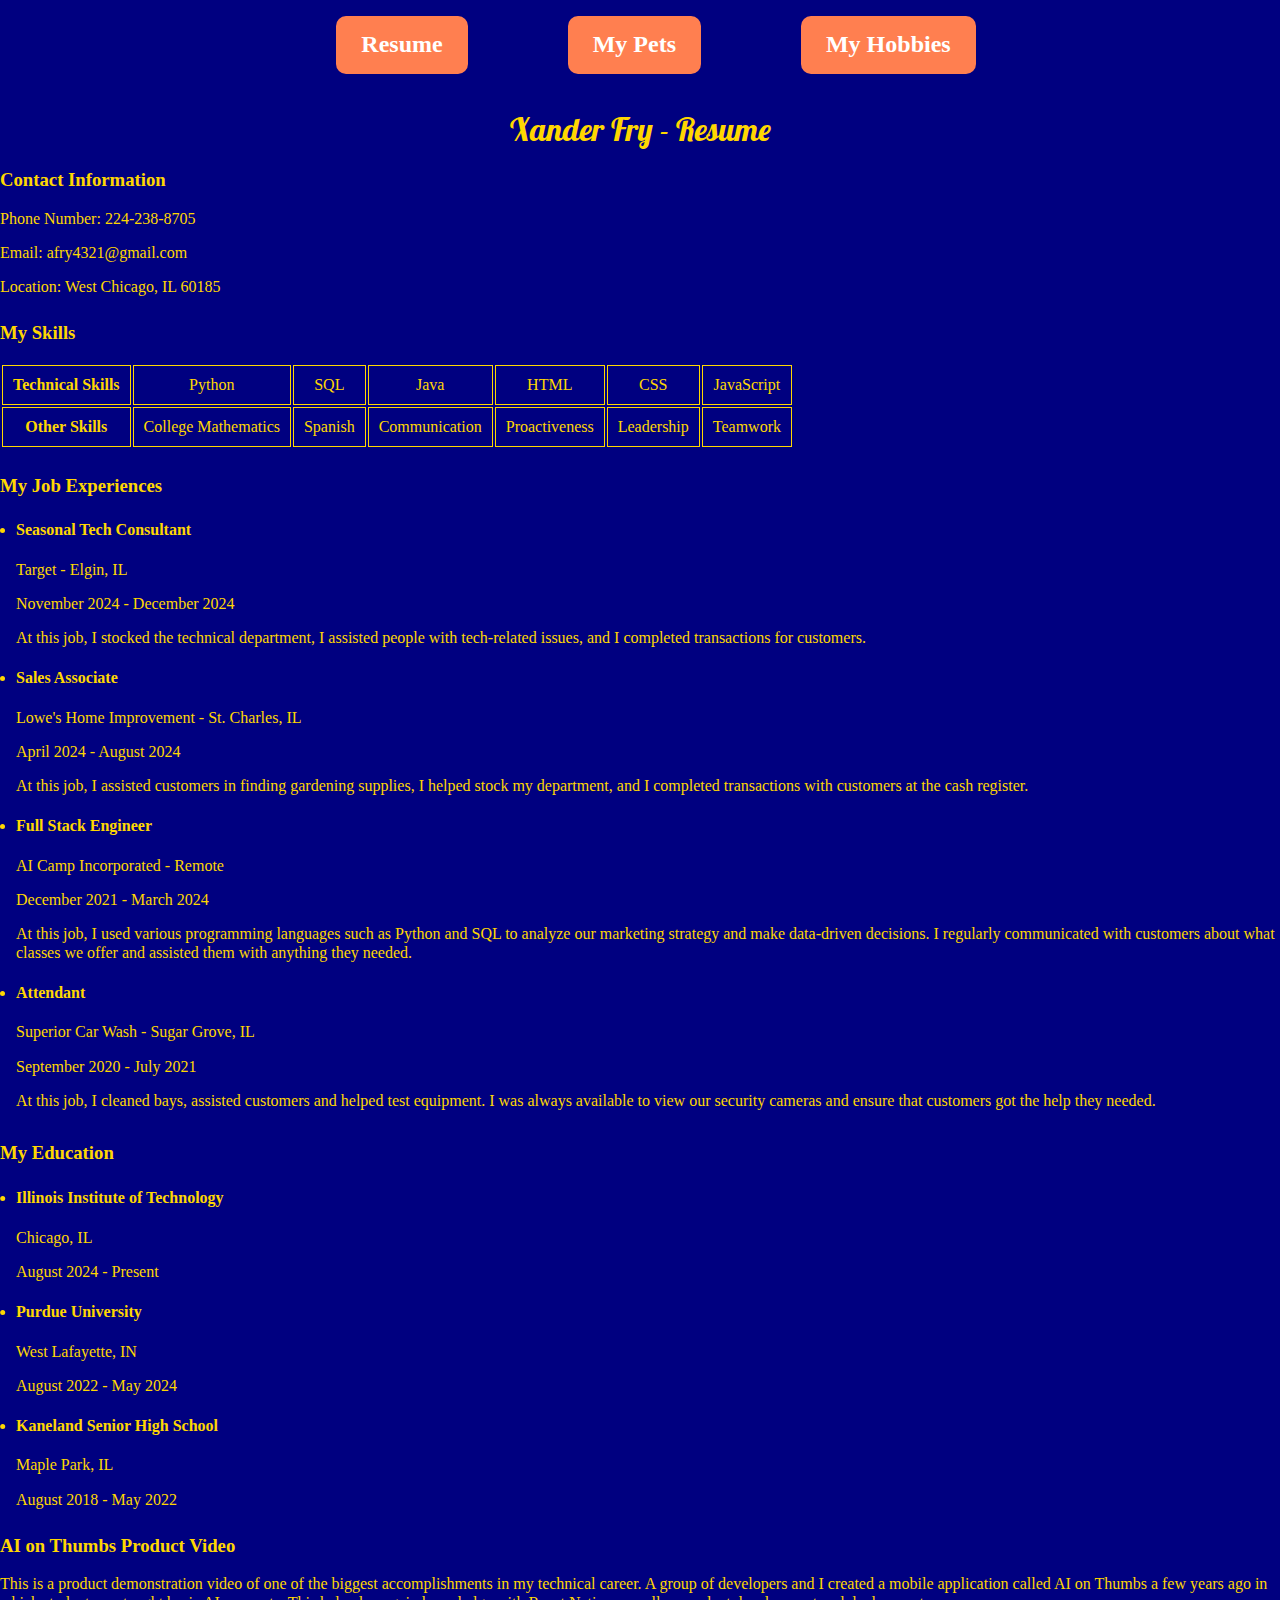
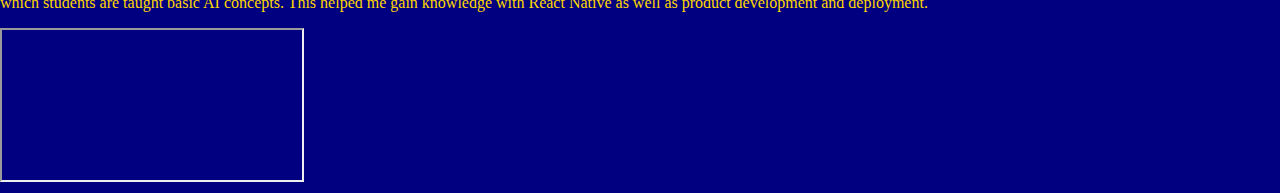
<file: index.html>
<!DOCTYPE html>
<html lang="en">
<head>
  <meta charset="utf-8">
  <meta name="viewport" content="width=device-width, initial-scale=1.0">
  <link rel="stylesheet" href="css/normalize.css">
  <link rel="stylesheet" href="css/style.css">
  <link rel="preconnect" href="https://fonts.googleapis.com">
  <link rel="preconnect" href="https://fonts.gstatic.com" crossorigin>
  <link href="https://fonts.googleapis.com/css2?family=Lobster&display=swap" rel="stylesheet">
  <title>Xander Fry - Resume</title>
</head>
<body>
  <nav>
    <ul>
      <li><a href="index.html">Resume</a></li>
      <li><a href="my_pets.html">My Pets</a></li>
      <li><a href="my_hobbies.html">My Hobbies</a></li>
    </ul>
  </nav>
  <h1>Xander Fry - Resume</h1>
  <section id="contact_info">
    <h3 id="contact_heading">Contact Information</h3>
    <p>Phone Number: 224-238-8705</p>
    <p>Email: afry4321@gmail.com</p>
    <p>Location: West Chicago, IL 60185</p>
  </section>
  <section id="skills">
    <h3 id="skills_heading">My Skills</h3>
	<table>
	  <tr>
	    <th>Technical Skills</th>
        <td>Python</td>
        <td>SQL</td>
        <td>Java</td>
        <td>HTML</td>
        <td>CSS</td>
        <td>JavaScript</td>
	  </tr>
	  <tr>
	    <th>Other Skills</th>
        <td>College Mathematics</td>
        <td>Spanish</td>
        <td>Communication</td>
        <td>Proactiveness</td>
        <td>Leadership</td>
        <td>Teamwork</td>
	  </tr>
    </table>
  </section>
  <section id="job_experiences">
    <h3 id="jobs_heading">My Job Experiences</h3>
    <ul>
      <li><h4>Seasonal Tech Consultant</h4>
      <p>Target - Elgin, IL</p>
      <p>November 2024 - December 2024</p>
      <p>At this job, I stocked the technical department, I assisted people with tech-related issues, and I completed transactions for customers.</p>
      </li>
      <li><h4>Sales Associate</h4>
      <p>Lowe's Home Improvement - St. Charles, IL</p>
      <p>April 2024 - August 2024</p>
      <p>At this job, I assisted customers in finding gardening supplies, I helped stock my department, and I completed transactions with customers at the cash register.</p>
      </li>
      <li><h4>Full Stack Engineer</h4>
      <p>AI Camp Incorporated - Remote</p>
      <p>December 2021 - March 2024</p>
      <p>At this job, I used various programming languages such as Python and SQL to analyze our marketing strategy and make data-driven decisions. I regularly communicated with customers about what classes we offer and assisted them with anything they needed.</p>
      </li>
      <li><h4>Attendant</h4>
      <p>Superior Car Wash - Sugar Grove, IL</p>
      <p>September 2020 - July 2021</p>
      <p>At this job, I cleaned bays, assisted customers and helped test equipment. I was always available to view our security cameras and ensure that customers got the help they needed.</p>
      </li>
    </ul>
  </section>
  <section id="education">
    <h3 id="education_heading">My Education</h3>
    <ul>
      <li><h4>Illinois Institute of Technology</h4>
      <p>Chicago, IL</p>
      <p>August 2024 - Present</p>
      </li>
      <li><h4>Purdue University</h4>
      <p>West Lafayette, IN</p>
      <p>August 2022 - May 2024</p>
      </li>
      <li><h4>Kaneland Senior High School</h4>
      <p>Maple Park, IL</p>
      <p>August 2018 - May 2022</p>
      </li>
    </ul>
  </section>
  <section id="product_video">
    <h3 id="video_heading">AI on Thumbs Product Video</h3>
    <p>This is a product demonstration video of one of the biggest accomplishments in my technical career. A group of developers and I created a mobile application called AI on Thumbs a few years ago in which students are taught basic AI concepts. This helped me gain knowledge with React Native as well as product development and deployment.</p>
    <iframe src="https://www.youtube.com/embed/74h0ep06VKg?si=BkA5e3gB26x5bjqK" title="YouTube video player" allow="accelerometer; autoplay; clipboard-write; encrypted-media; gyroscope; picture-in-picture; web-share" referrerpolicy="strict-origin-when-cross-origin" allowfullscreen></iframe>
  </section>
</body>
</html>
</file>
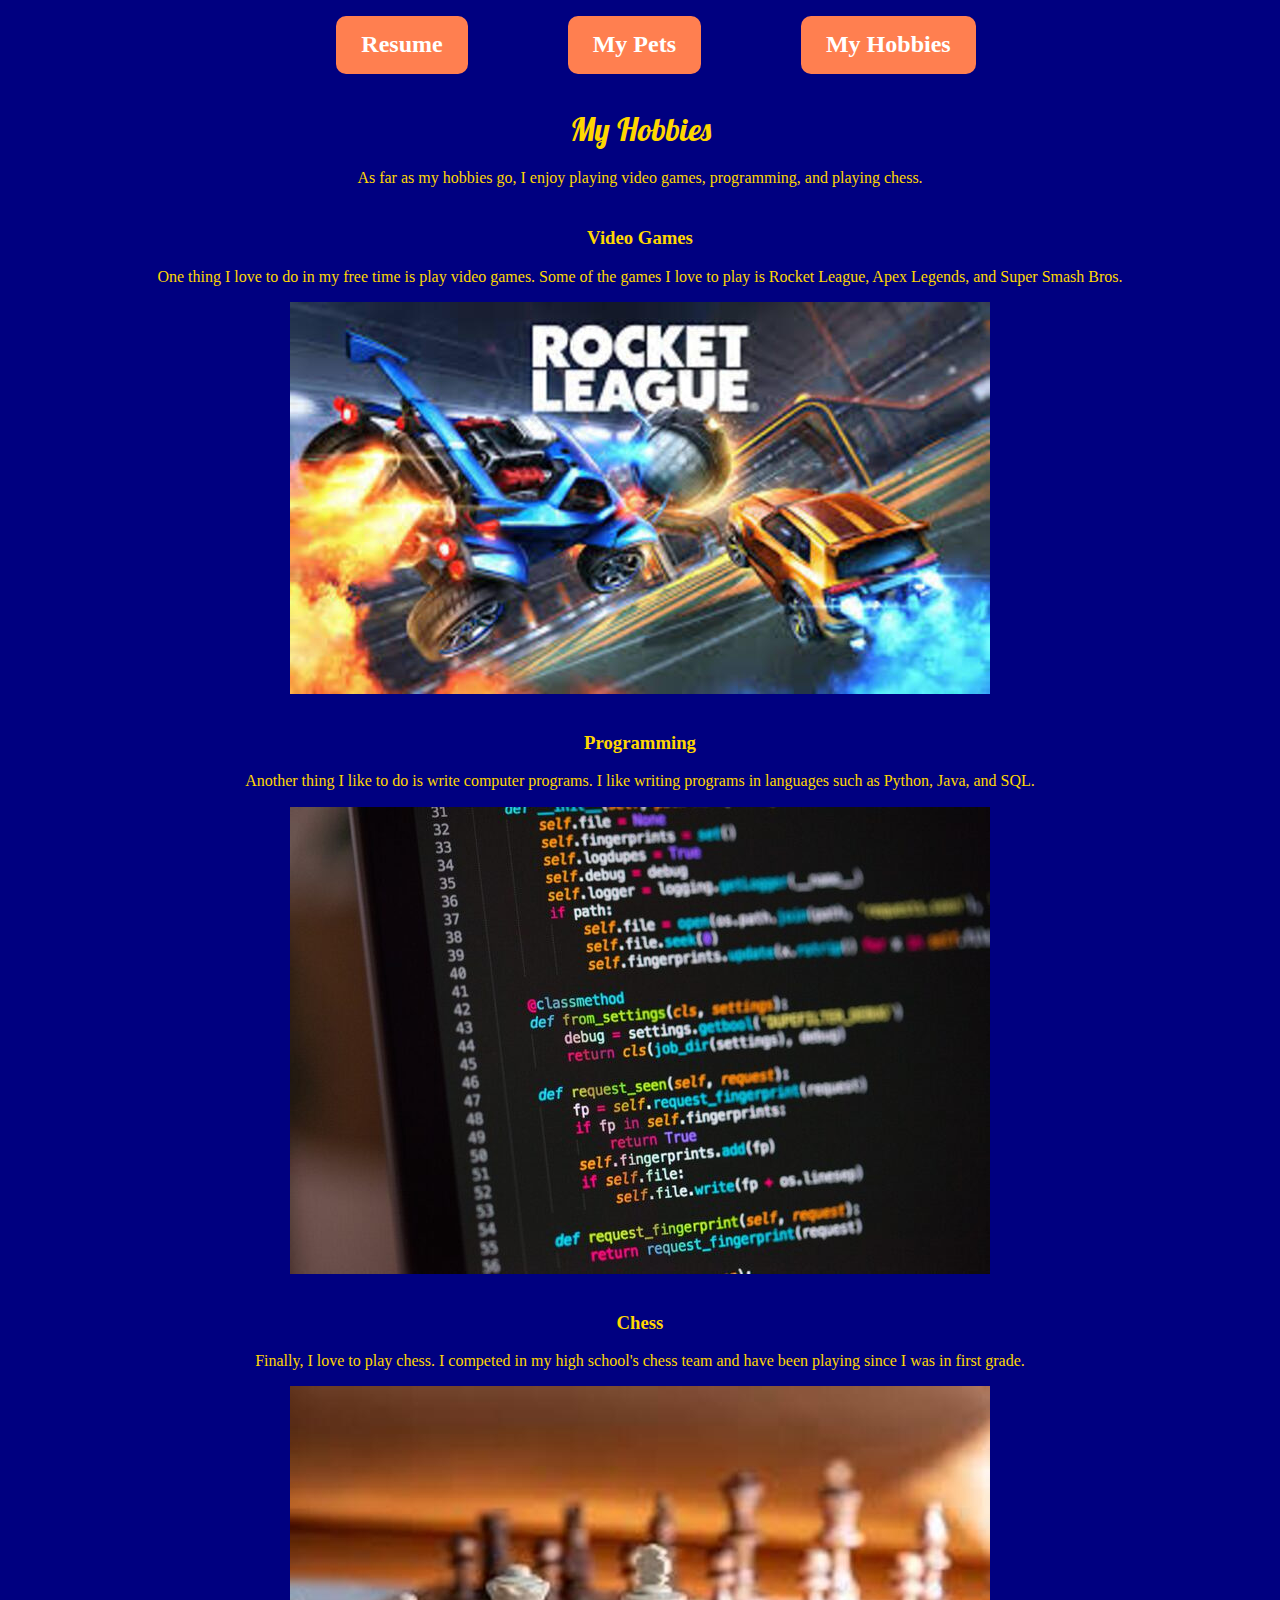
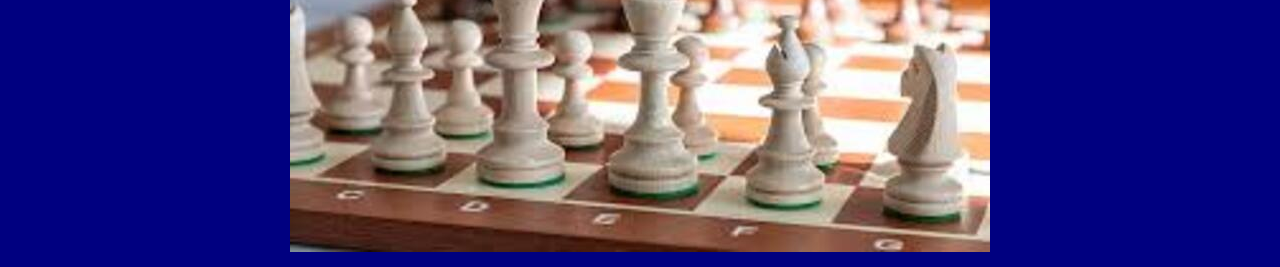
<file: my_hobbies.html>
<!DOCTYPE html>
<html lang="en">
<head>
  <meta charset="utf-8">
  <meta name="viewport" content="width=device-width, initial-scale=1.0">
  <link rel="stylesheet" href="css/normalize.css">
  <link rel="stylesheet" href="css/style.css">
  <link rel="preconnect" href="https://fonts.googleapis.com">
  <link rel="preconnect" href="https://fonts.gstatic.com" crossorigin>
  <link href="https://fonts.googleapis.com/css2?family=Lobster&display=swap" rel="stylesheet">
  <title>My Hobbies</title>
</head>
<body>
  <nav>
    <ul>
      <li><a href="index.html">Resume</a></li>
      <li><a href="my_pets.html">My Pets</a></li>
      <li><a href="my_hobbies.html">My Hobbies</a></li>
    </ul>
  </nav>
  <h1>My Hobbies</h1>
  <p id="hobbies">As far as my hobbies go, I enjoy playing video games, programming, and playing chess.</p>
  <section id="video_games">
    <h3>Video Games</h3>
    <p>One thing I love to do in my free time is play video games. Some of the games I love to play is Rocket League, Apex Legends, and Super Smash Bros.</p>
    <img src="media/rocket_league_game_pic.jpg" alt="A picture of the game Rocket League.">
  </section>
  <section id="programming">
    <h3>Programming</h3>
    <p>Another thing I like to do is write computer programs. I like writing programs in languages such as Python, Java, and SQL.</p>
    <img src="media/programming_python_pic.jpg" alt="A picture of a program written in Python.">
  </section>
  <section id="chess">
    <h3>Chess</h3>
    <p>Finally, I love to play chess. I competed in my high school's chess team and have been playing since I was in first grade.</p>
    <img src="media/chess_game_pic.jpg" alt="A picture of a chess game.">
  </section>
</body>
</html>
</file>
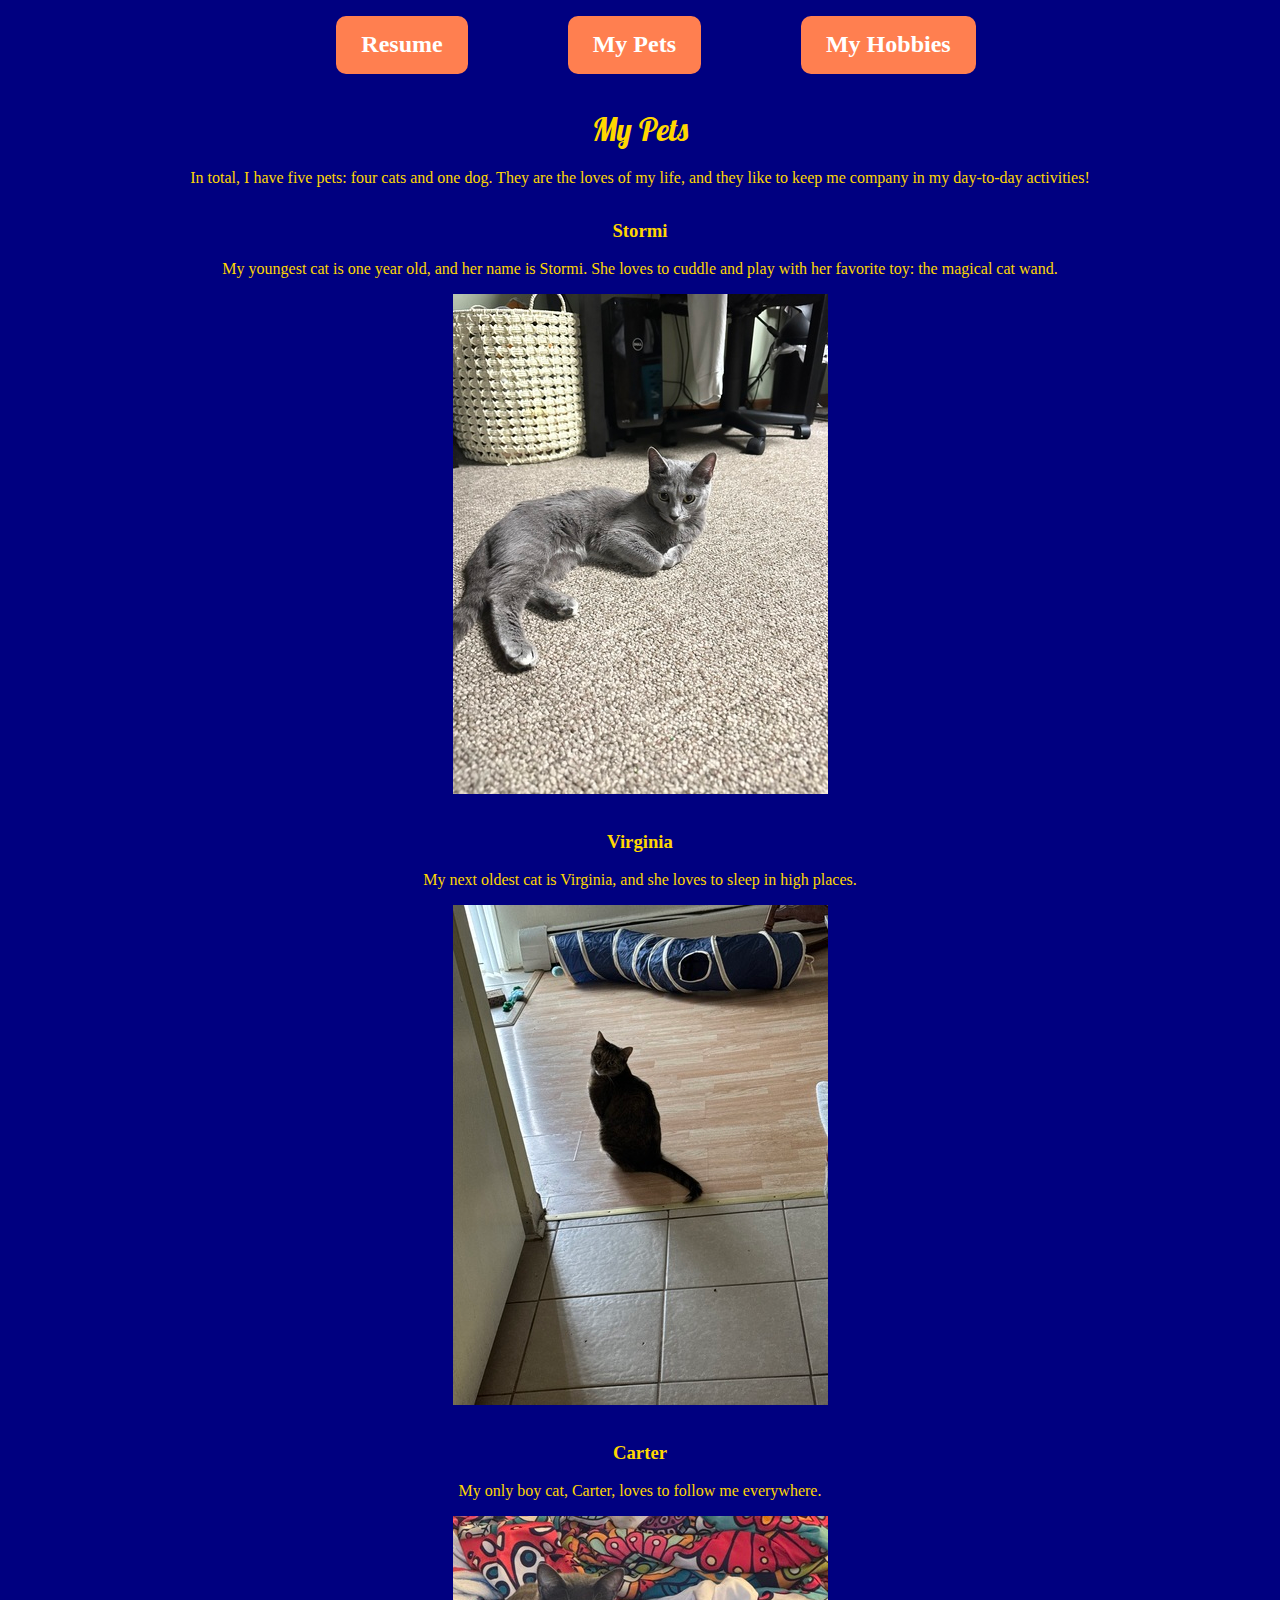
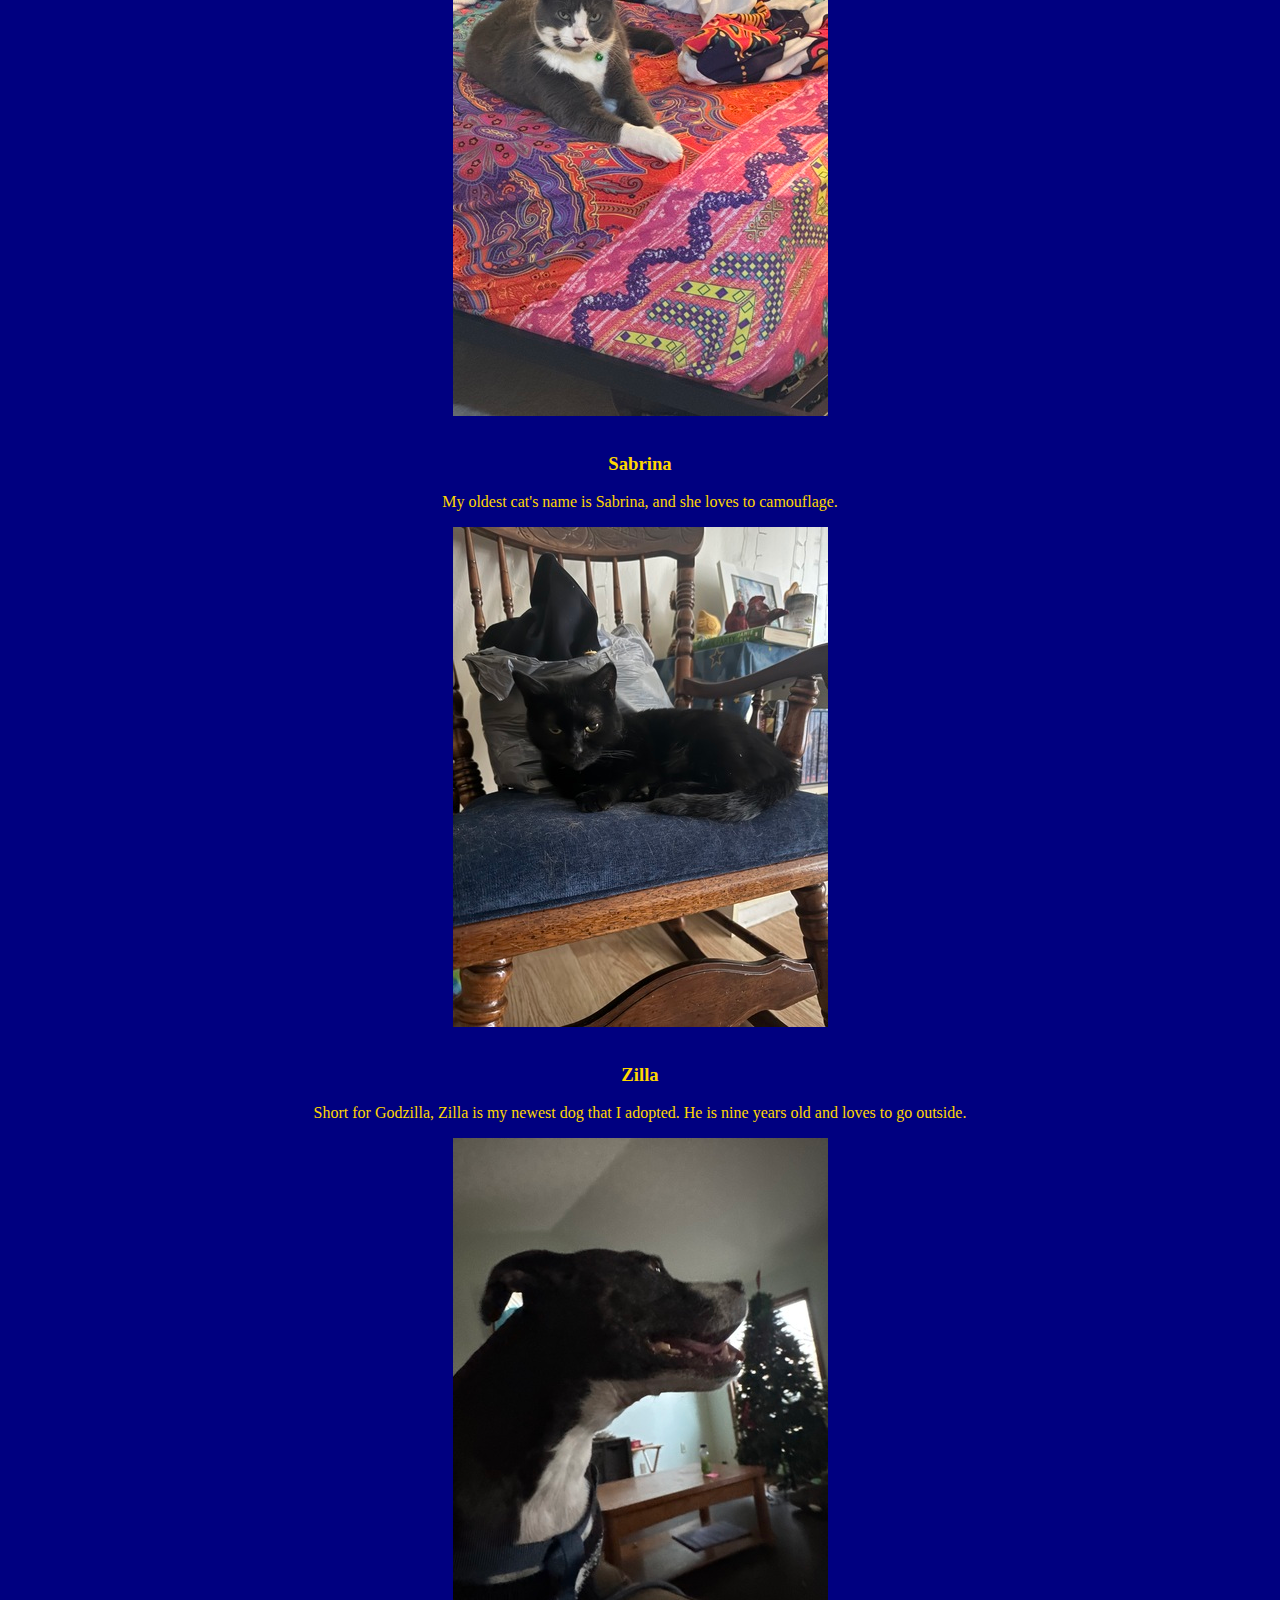
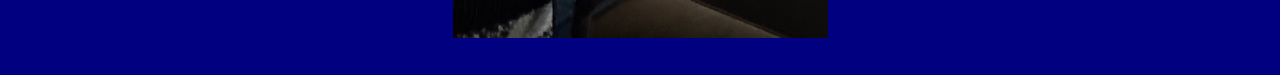
<file: my_pets.html>
<!DOCTYPE html>
<html lang="en">
<head>
  <meta charset="utf-8">
  <meta name="viewport" content="width=device-width, initial-scale=1.0">
  <link rel="stylesheet" href="css/normalize.css">
  <link rel="stylesheet" href="css/style.css">
  <link rel="preconnect" href="https://fonts.googleapis.com">
  <link rel="preconnect" href="https://fonts.gstatic.com" crossorigin>
  <link href="https://fonts.googleapis.com/css2?family=Lobster&display=swap" rel="stylesheet">
  <title>My Pets</title>
</head>
<body>
  <nav>
    <ul>
      <li><a href="index.html">Resume</a></li>
      <li><a href="my_pets.html">My Pets</a></li>
      <li><a href="my_hobbies.html">My Hobbies</a></li>
    </ul>
  </nav>
  <h1>My Pets</h1>
  <p id="pets">In total, I have five pets: four cats and one dog. They are the loves of my life, and they like to keep me company in my day-to-day activities!</p>
  <section id="stormi">
    <h3>Stormi</h3>
    <p>My youngest cat is one year old, and her name is Stormi. She loves to cuddle and play with her favorite toy: the magical cat wand.</p>
    <img src="media/stormi_cat_pic.jpg" alt="A picture of Stormi.">
  </section>
  <section id="virginia">
    <h3>Virginia</h3>
    <p>My next oldest cat is Virginia, and she loves to sleep in high places.</p>
    <img src="media/virginia_cat_pic.jpg" alt="A picture of Virginia.">
  </section>
  <section id="carter">
    <h3>Carter</h3>
    <p>My only boy cat, Carter, loves to follow me everywhere.</p>
    <img src="media/carter_cat_pic.jpg" alt="A picture of Carter.">
  </section>
  <section id="sabrina">
    <h3>Sabrina</h3>
    <p>My oldest cat's name is Sabrina, and she loves to camouflage.</p>
    <img src="media/sabrina_cat_pic.jpg" alt="A picture of Sabrina.">
  </section>
  <section id="zilla">
    <h3>Zilla</h3>
    <p>Short for Godzilla, Zilla is my newest dog that I adopted. He is nine years old and loves to go outside.</p>
    <img src="media/zilla_dog_pic.jpg" alt="A picture of Zilla.">
  </section>
</body>
</html>
</file>
<file: css/style.css>
html {
  color: gold;
  background-color: navy;
}

h1 {
  font-family: "Lobster", Verdana;
  font-weight: 400;
  font-style: normal;
  text-align: center;
}


h3 {
  font-family: Verdana;
  text-align: center;
}

ul {
  position: relative; 
  display: inline-block; 
  padding-left: 1em; 
  left: 50%; 
  transform: translateX(-50%)
}

nav {
  background: navy;
  text-align: center;
  padding: 16px;
  margin-bottom: 10px;
  width: 100%;
  font-family: Verdana;
}

nav ul {
  list-style: none;
  display: flex;
  justify-content: center;
  align-items: center;
  gap: 100px;
  padding: 0;
  margin: 0;
}

nav ul li {
  list-style: none;
}

nav ul li a {
  display: block;
  text-decoration: none;
  color: white;
  font-size: 24px;
  font-weight: bold;
  padding: 15px 25px;
  transition: background 0.3s, color 0.3s;
  border-radius: 10px;
  background: coral;
}

nav ul li a:hover {
  background: orange;
  text-decoration: underline;
}

td, th {
  border: 1px solid;
  padding: 10px;
  text-align: center;
  justify-content: center;
}


#video_games {
  margin: 5px 5px 5px 5px;
  padding: 5px 5px 5px 5px;
  justify-content: center;
  text-align: center;
  
}

#programming {
  margin: 5px 5px 5px 5px;
  padding: 5px 5px 5px 5px;
  justify-content: center;
  text-align: center;
}

#chess {
  margin: 5px 5px 5px 5px;
  padding: 5px 5px 5px 5px;
  justify-content: center;
  text-align: center;
}

#stormi {
  margin-top: 2.5%;
  justify-content: center;
  text-align: center;
}

#virginia {
  margin-top: 2.5%;
  justify-content: center;
  text-align: center;
}

#carter {
  margin-top: 2.5%;
  justify-content: center;
  text-align: center;
}

#sabrina {
  margin-top: 2.5%;
  justify-content: center;
  text-align: center;
}

#zilla {
  margin-top: 2.5%;
  margin-bottom: 2.5%;
  justify-content: center;
  text-align: center;
}

#product_video {
  margin-bottom: 0.5%;
}

#job_experiences {
  position: relative; 
  display: inline-block; 
}

#hobbies {
  justify-content: center;
  text-align: center;
}

#pets {
  justify-content: center;
  text-align: center;
}

#education_heading {
  text-align: left;
  margin-top: -0.25%;
  margin-bottom: -5%;
}

#education {
  position: relative; 
  display: inline-block; 
}

#contact_heading {
  text-align: left;
}

#skills_heading {
  text-align: left;
  margin-top: 2%;
}

#jobs_heading {
  text-align: left;
  margin-top: 2%;
  margin-bottom: -1%;
}
  
#video_heading {
  text-align: left;
  margin-top: -0.5%;
}
</file>
